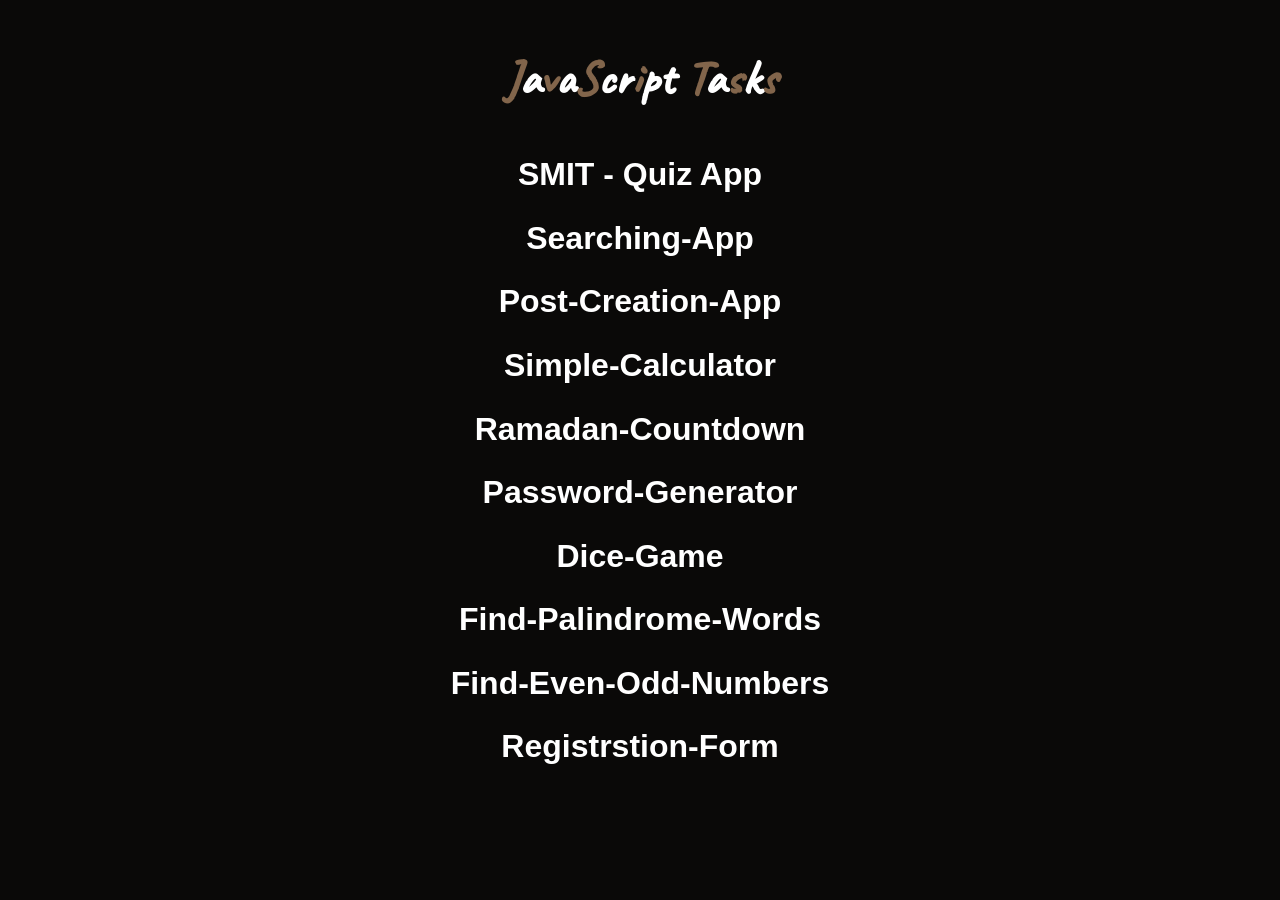
<file: index.html>
<!DOCTYPE html>
<html lang="en">
  <head>
    <meta charset="UTF-8" />
    <meta name="viewport" content="width=device-width, initial-scale=1.0" />
    <title>JavaScript_Tasks</title>
    <link rel="stylesheet" href="style.css" />
    <link rel="shortcut icon" href="images/JS_logo.png" type="x-icon" />
  </head>
  <body>
    <div class="JSAssignment">
      <h1>
        <span class="firstletter">J</span>a<span class="firstletter">v</span
        >a<span class="firstletter">S</span>cr<span class="firstletter">i</span
        >pt <span class="firstletter">T</span>a<span class="firstletter">s</span
        >k<span class="firstletter">s</span>
      </h1>
    </div>
    <h2>
      <a href="./SMIT Quiz-App/index.html" target="_blank"
        >SMIT - Quiz App</a
      >
    </h2>
    <h2>
      <a href="./Searching-App/index.html" target="_blank"
        >Searching-App</a
      >
    </h2>
    <h2>
      <a href="./post-creation/index.html" target="_blank"
        >Post-Creation-App</a
      >
    </h2>
    <h2>
      <a href="./JavaScript-Calculator/index.html" target="_blank"
        >Simple-Calculator</a
      >
    </h2>
    <h2>
      <a href="./Ramazan-Counter/index.html" target="_blank"
        >Ramadan-Countdown</a
      >
    </h2>
    <h2>
      <a href="./Password-Generator/index.html" target="_blank"
        >Password-Generator</a
      >
    </h2>
    <h2>
      <a href="./Dice_Game/index.html" target="_blank">Dice-Game</a>
    </h2>
    <h2>
      <a href="./Palindrome/index.html" target="_blank"
        >Find-Palindrome-Words</a
      >
    </h2>
    <h2>
      <a href="./Find_Even_and_Odd_Number/index.html" target="_blank"
        >Find-Even-Odd-Numbers</a
      >
    </h2>
    <h2>
      <a
        href="./Registration_Functionality_Using_Propmt_ifelse_Logical Operators/index.html"
        target="_blank"
        >Registrstion-Form</a
      >
    </h2>
  </body>
</html>
</file>
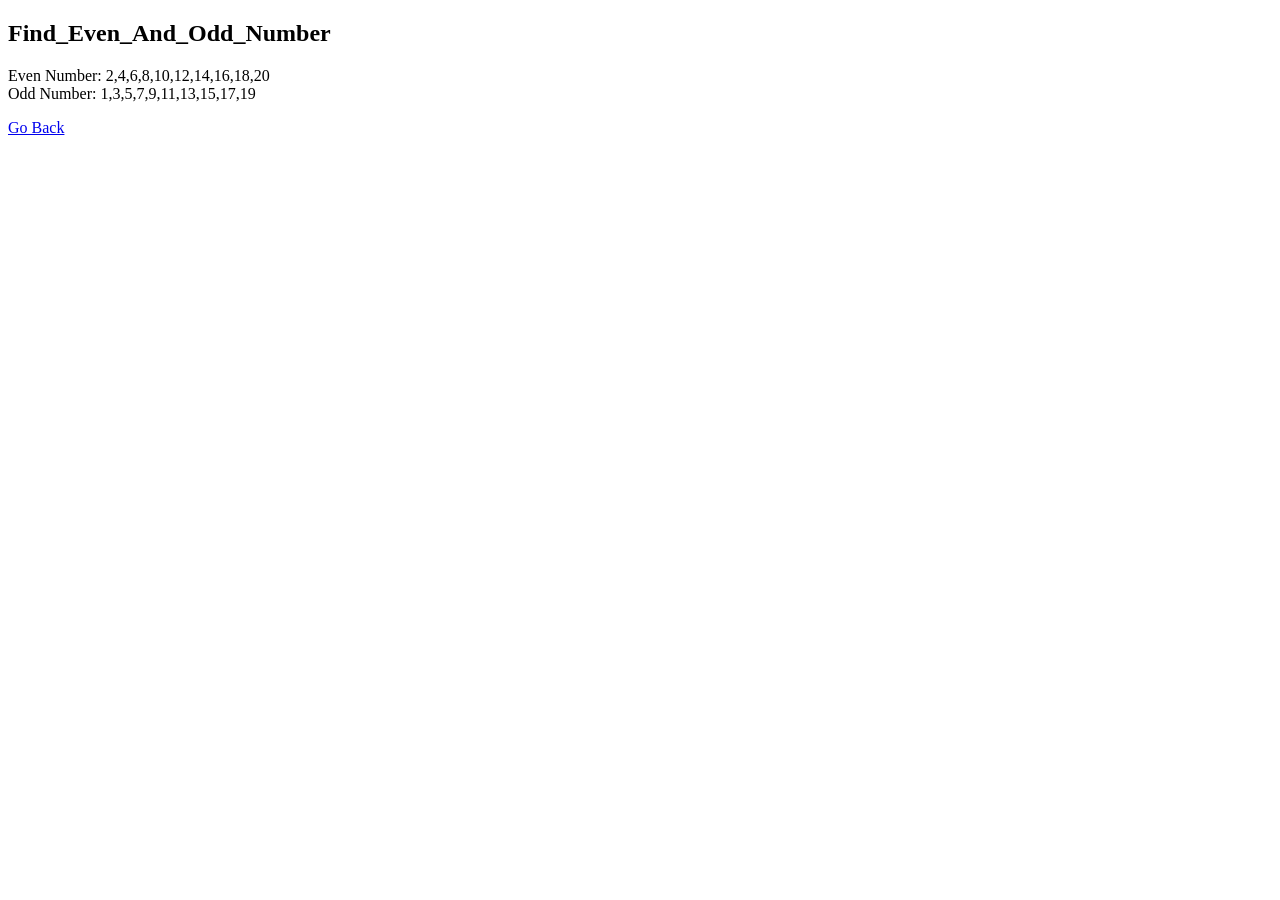
<file: Find_Even_and_Odd_Number/index.html>
<!DOCTYPE html>
<html lang="en">
<head>
    <meta charset="UTF-8">
    <meta name="viewport" content="width=device-width, initial-scale=1.0">
    <title>Find_Even_And_Odd_Number</title>
</head>
<body>
    <h2>Find_Even_And_Odd_Number</h2>
    <script src="app.js"></script>
    <p><a href="../index.html">Go Back</a></p>
</body>
</html>
</file>
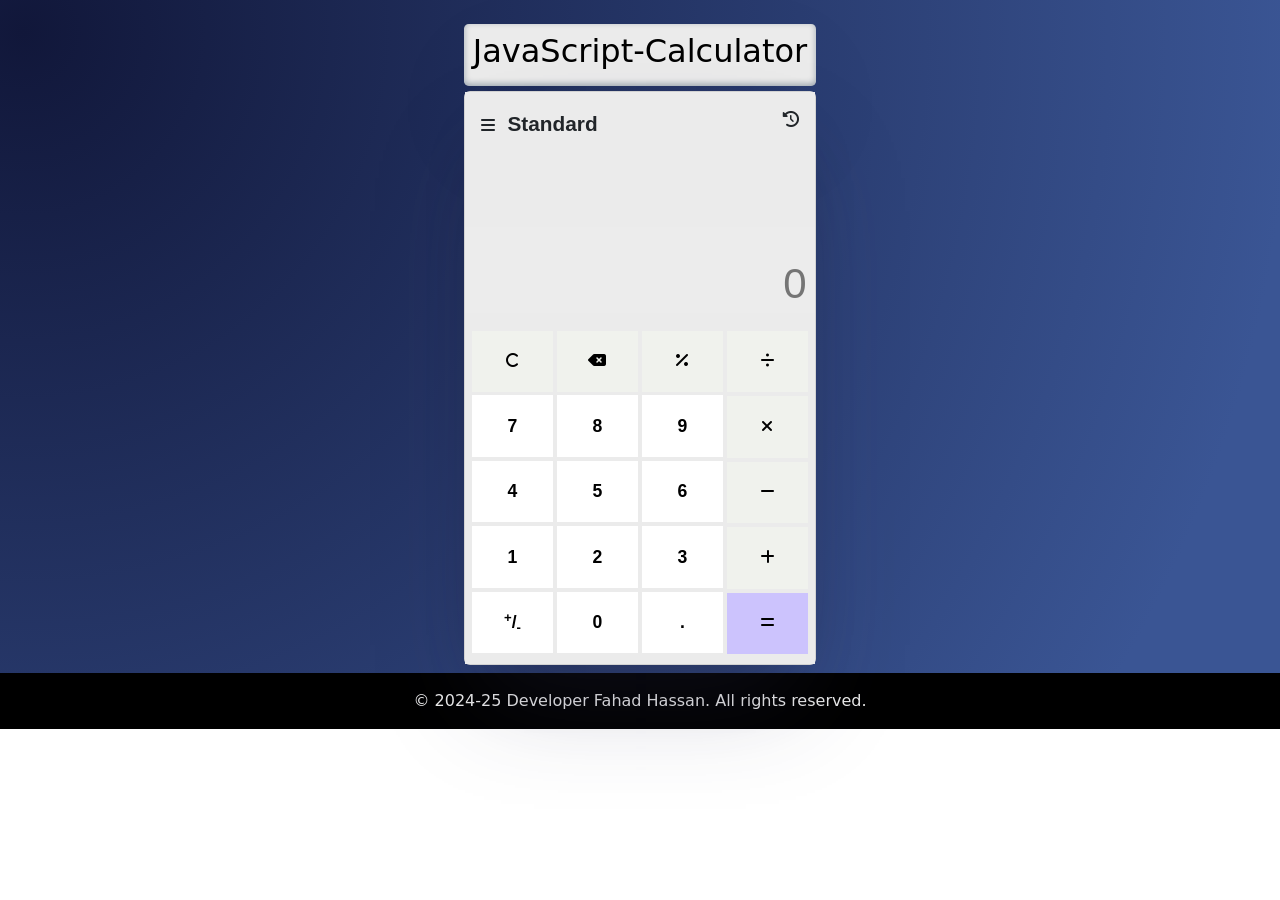
<file: JavaScript-Calculator/index.html>
<!DOCTYPE html>
<html lang="en">
<head>
    <meta charset="UTF-8">
    <meta name="viewport" content="width=device-width, initial-scale=1.0">
    <title>JavaScript-Calculator</title>
    <link rel="stylesheet" href="style.css">
    <link
    rel="icon"
    href="[data-uri]"
    type="image/x-icon"
  />
    <link rel="stylesheet" href="https://cdnjs.cloudflare.com/ajax/libs/font-awesome/6.5.1/css/all.min.css" integrity="sha512-DTOQO9RWCH3ppGqcWaEA1BIZOC6xxalwEsw9c2QQeAIftl+Vegovlnee1c9QX4TctnWMn13TZye+giMm8e2LwA==" crossorigin="anonymous" referrerpolicy="no-referrer" />
    <link href="https://cdn.jsdelivr.net/npm/bootstrap@5.3.2/dist/css/bootstrap.min.css" rel="stylesheet" integrity="sha384-T3c6CoIi6uLrA9TneNEoa7RxnatzjcDSCmG1MXxSR1GAsXEV/Dwwykc2MPK8M2HN" crossorigin="anonymous">
<script src="https://cdn.jsdelivr.net/npm/bootstrap@5.3.2/dist/js/bootstrap.bundle.min.js" integrity="sha384-C6RzsynM9kWDrMNeT87bh95OGNyZPhcTNXj1NW7RuBCsyN/o0jlpcV8Qyq46cDfL" crossorigin="anonymous"></script>
</head>
<body>
  <div class="main-box-bg">
    <div class="container">
      <div class="developer">
        <h2>JavaScript-Calculator</h2>
      </div>
        <div class="row calculator-box">
            <div class="col col-sm-12 col-md-12 col-lg-12">
                <div class="card myCard" >
                    <div class="card-body card-top">
                      <p class="card-title"><i class="fa-solid fa-bars"></i> <Standard class="standard m-2" style="font-size: 1.3em;font-weight: bold;" >Standard</span></p>
                      <span><i class="fa-solid fa-clock-rotate-left"></i></span>
                    </div>
                    <div class="input-section">
                      <input disabled type="text" name="" id="Cal" style="padding-right: 0.5em;">
                      <h3>
                      <input disabled type="text" name="" id="result" placeholder="0" style="font-size: 1.5em;">
                      </h3>
                    </div>
                    <div style="padding: 0.5em 0.3em; background-color:#ebebeb;">
                    <div class="btn-section">
                      <button class="calculator-btn clear"><i class="fa-solid fa-c"></i></button>
                      <button class="calculator-btn remove"><i class="fa-solid fa-delete-left"></i></button>
                      <button class="calculator-btn" onclick="getnum('%')"><i class="fa-solid fa-percent"></i></button>
                      <button class="calculator-btn" onclick="getnum('/')"><i class="fa-solid fa-divide"></i></button>
                    </div>
                    <div class="btn-section">
                      <button class="calculator-btn-fff" onclick="getnum('7')">7</button>
                      <button class="calculator-btn-fff" onclick="getnum('8')">8</button>
                      <button class="calculator-btn-fff" onclick="getnum('9')">9</button>
                      <button class="calculator-btn" onclick="getnum('*')"><i class="fa-solid fa-multiply"></i></button>
                    </div>
                    <div class="btn-section">
                      <button class="calculator-btn-fff" onclick="getnum('4')">4</button>
                      <button class="calculator-btn-fff" onclick="getnum('5')">5</button>
                      <button class="calculator-btn-fff" onclick="getnum('6')">6</button>
                      <button class="calculator-btn" onclick="getnum('-')"><i class="fa-solid fa-minus"></i></button>
                    </div>
                    <div class="btn-section">
                      <button class="calculator-btn-fff" onclick="getnum('1')">1</button>
                      <button class="calculator-btn-fff" onclick="getnum('2')">2</button>
                      <button class="calculator-btn-fff" onclick="getnum('3')">3</button>
                      <button class="calculator-btn" onclick="getnum('+')"><i class="fa-solid fa-plus"></i></button>
                    </div>
                    <div class="btn-section">
                      <button class="calculator-btn-fff"><sup>+</sup>/<sub>-</sub></button>
                      <button class="calculator-btn-fff" onclick="getnum('0')">0</button>
                      <button class="calculator-btn-fff" onclick="getnum('.')">.</button>
                      <button class="calculator-btn" id="equal-btn"  style="background-color: rgb(204, 195, 253);"><i class="fa-solid fa-equals"></i></button>
                    </div>
                  </div>
                  </div>
            </div>
        </div>
    </div>
  </div>
  <footer>
    <p>© 2024-25 Developer Fahad Hassan. All rights reserved.</p>
  </footer>
    <script src="app.js"></script>
</body>
</html>
</file>
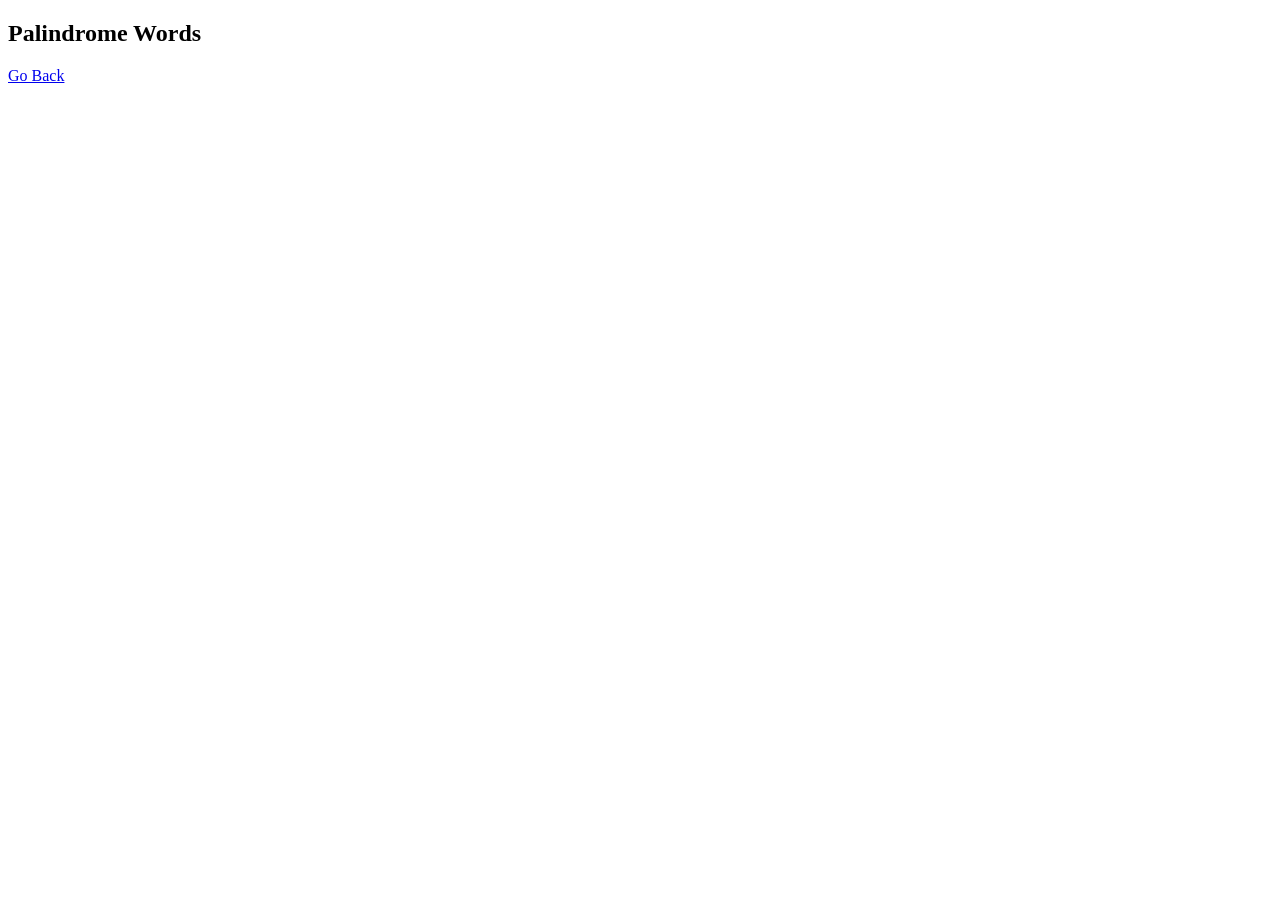
<file: Palindrome/index.html>
<!DOCTYPE html>
<html lang="en">
<head>
    <meta charset="UTF-8">
    <meta name="viewport" content="width=device-width, initial-scale=1.0">
    <title>Palindrome</title>
</head>
<body>
    <h2>Palindrome Words</h2>
    <p><a href="../index.html">Go Back</a></p>
</body>
<script src="app.js"></script>
</html>
</file>
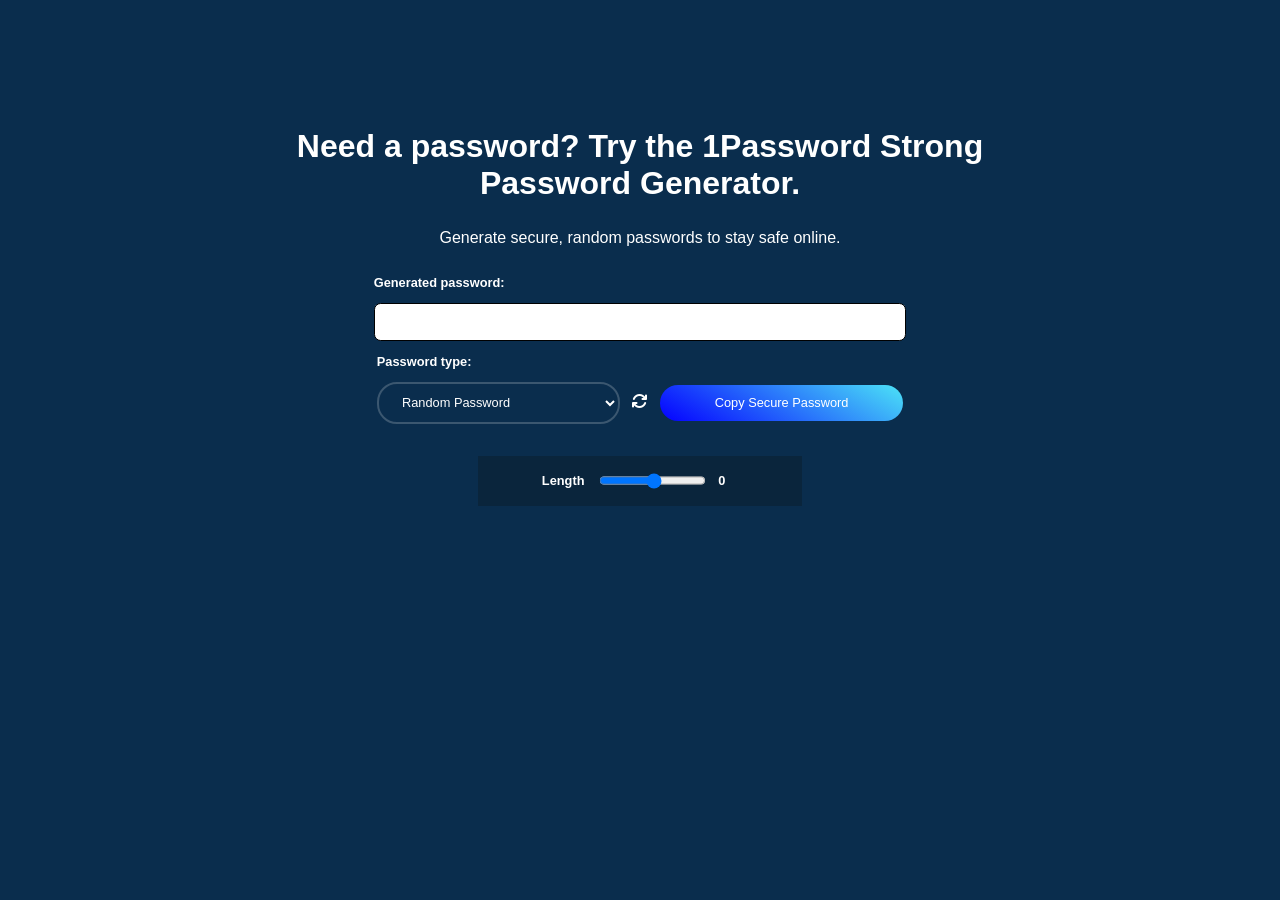
<file: Password-Generator/index.html>
<!DOCTYPE html>
<html lang="en">
<head>
    <meta charset="UTF-8">
    <meta name="viewport" content="width=device-width, initial-scale=1.0">
    <title>Password-Generator</title>
    <link rel="stylesheet" href="style.css">
    <link rel="stylesheet" href="https://cdnjs.cloudflare.com/ajax/libs/font-awesome/6.5.1/css/all.min.css">
</head>
<body>
    <section>
        <div class="container">
            <h1>Need a password? Try the 1Password Strong <br>Password Generator.</h1>
            <p>Generate secure, random passwords to stay safe online.</p>
        </div>
        <div class="userResponse">
            <div class="generatedPswrd">
                <p>Generated password:</p>
                 <input type="text" id="password" disabled>
                 <p id="copied"></p>
            </div>
            <div class="passwordType">
                <p>Password type:</p>
                <select>
                    <option value="Random-Password">Random Password</option>
                </select>
                <abbr title="Refresh Passwrod Generator"><i onclick="randomPassword()" class="fa-solid fa-arrows-rotate"></i></abbr>
                <button id="generatePswBtn"> copy secure password
                </button>               
            </div>
            <div class="length">
                <p>Length</p>
                <input type="range" min="1" max="30" id="inputRange">
                <p class="counter">0</p>
                <!-- <div class="numberSymbol">
                    <input type="checkbox">
                    <p>Numbers</p>
                    <input type="checkbox">
                    <p>Symbols</p>
                </div> -->
            </div>
        </div>

<script src="app.js"></script>
</body>
</html>
</file>
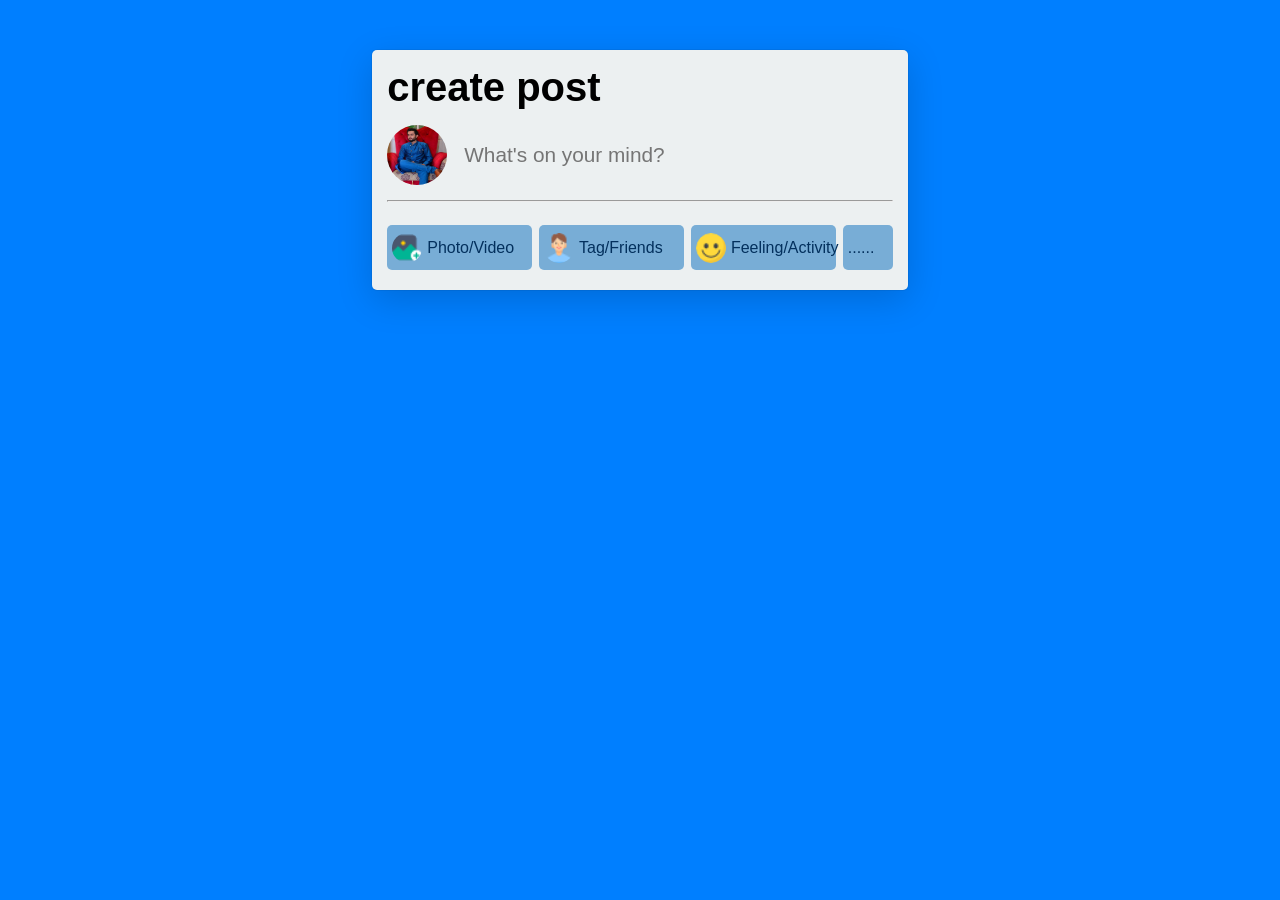
<file: post-creation/index.html>
<!DOCTYPE html>
    <html lang="en">
    <head>
        <meta charset="UTF-8">
        <meta name="viewport" content="width=device-width, initial-scale=1.0">
        <title>post-creation</title>
        <link rel="stylesheet" href="style.css">
    </head>
    <body>

        <div class="input-wrapper">
            <h2>create post</h2>
            <div class="input">
                <img src="image/img.jpg" alt="">
                <input  id="input-modal" type="text" placeholder="What's on your mind?">
            </div>
            <hr style="margin-top: 15px;">
            <div class="stickers">
                <div class="box"><img src="image/smile.png" alt=""><p>Photo/Video</p></div>
                <div class="box"><img src="image/tag.png" alt=""><p>Tag/Friends</p></div>
                <div class="box"><img src="image/photo.png" alt=""><p>Feeling/Activity</p></div>
                <div class="box smallBox">......</div>
            </div>
        </div>

        <div class="modal-wrapper">
            <div class="inner-wrapper">
                <button class="c-button c-button--gooey" id="closeBtn"> Close
                    <div class="c-button__blobs">
                    <div></div>
                    <div></div>
                    <div></div>
                    </div>
                </button>
                <svg xmlns="http://www.w3.org/2000/svg" version="1.1" style="display: block; height: 0; width: 0;">
                    <defs>
                    <filter id="goo">
                        <feGaussianBlur in="SourceGraphic" stdDeviation="10" result="blur"></feGaussianBlur>
                        <feColorMatrix in="blur" mode="matrix" values="1 0 0 0 0  0 1 0 0 0  0 0 1 0 0  0 0 0 18 -7" result="goo"></feColorMatrix>
                        <feBlend in="SourceGraphic" in2="goo"></feBlend>
                    </filter>
                    </defs>
                </svg>
        
                <div class="heading3"> <img src="image/img.jpg" alt=""><h3>Fahad Hassan</h3></div>
                <textarea id="textArea" cols="20" rows="10" placeholder="What's on your mind?"></textarea>
            
                <div class="addPost">
                    <h4>Add to your post</h4>
                    <span>
                        <img src="image/smile.png" alt="" class="img1">
                        <img src="image/location.png" alt="" class="img2">
                    </span>
                </div>

                <button onclick="submitPost();" class="c-button c-button--gooey" id="createPostButton"> Post
                    <div class="c-button__blobs">
                    <div></div>
                    <div></div>
                    <div></div>
                    </div>
                </button>
                <svg xmlns="http://www.w3.org/2000/svg" version="1.1" style="display: block; height: 0; width: 0;">
                    <defs>
                    <filter id="goo">
                        <feGaussianBlur in="SourceGraphic" stdDeviation="10" result="blur"></feGaussianBlur>
                        <feColorMatrix in="blur" mode="matrix" values="1 0 0 0 0  0 1 0 0 0  0 0 1 0 0  0 0 0 18 -7" result="goo"></feColorMatrix>
                        <feBlend in="SourceGraphic" in2="goo"></feBlend>
                    </filter>
                    </defs>
                </svg>
            </div>
        </div>
        <div class="post-area">   
        </div>

        <script src="app.js"></script>
    </body>
    </html>
</file>
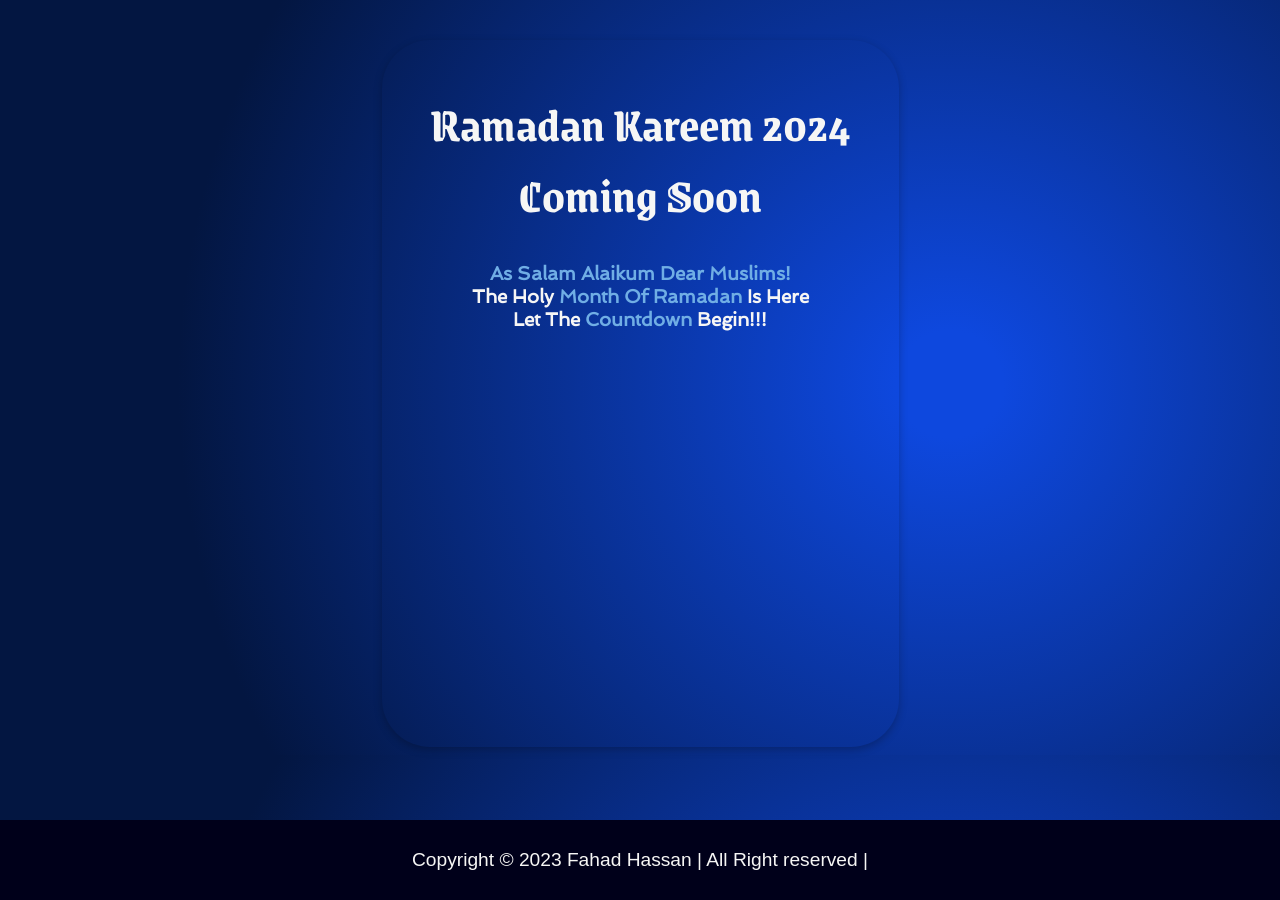
<file: Ramazan-Counter/index.html>
<!DOCTYPE html>
<html lang="en">
  <head>
    <meta charset="UTF-8" />
    <meta name="viewport" content="width=device-width, initial-scale=1.0" />
    <title>Ramadan-counter-2024</title>
    <link
      rel="icon"
      href="[data-uri]"
      type="image/x-icon"
    />
    <link rel="stylesheet" href="style.css" />
  </head>
  <body>
    <div class="main">
      <h1>
        Ramadan Kareem 2024 <br />
        Coming Soon
      </h1>
      <p id="ramadanPara">
        <span id="ramdanSpan"> as salam alaikum dear muslims!</span> <br />
        the holy <span id="ramdanSpan">month of ramadan</span> is here <br />
        let the <span id="ramdanSpan">countdown</span> begin!!!
      </p>
      <p id="counter"></p>
    </div>

    <div class="footer">
      <p>Copyright ©️ 2023 Fahad Hassan | All Right reserved |</p>
    </div>
    <script src="app.js"></script>
  </body>
</html>
</file>
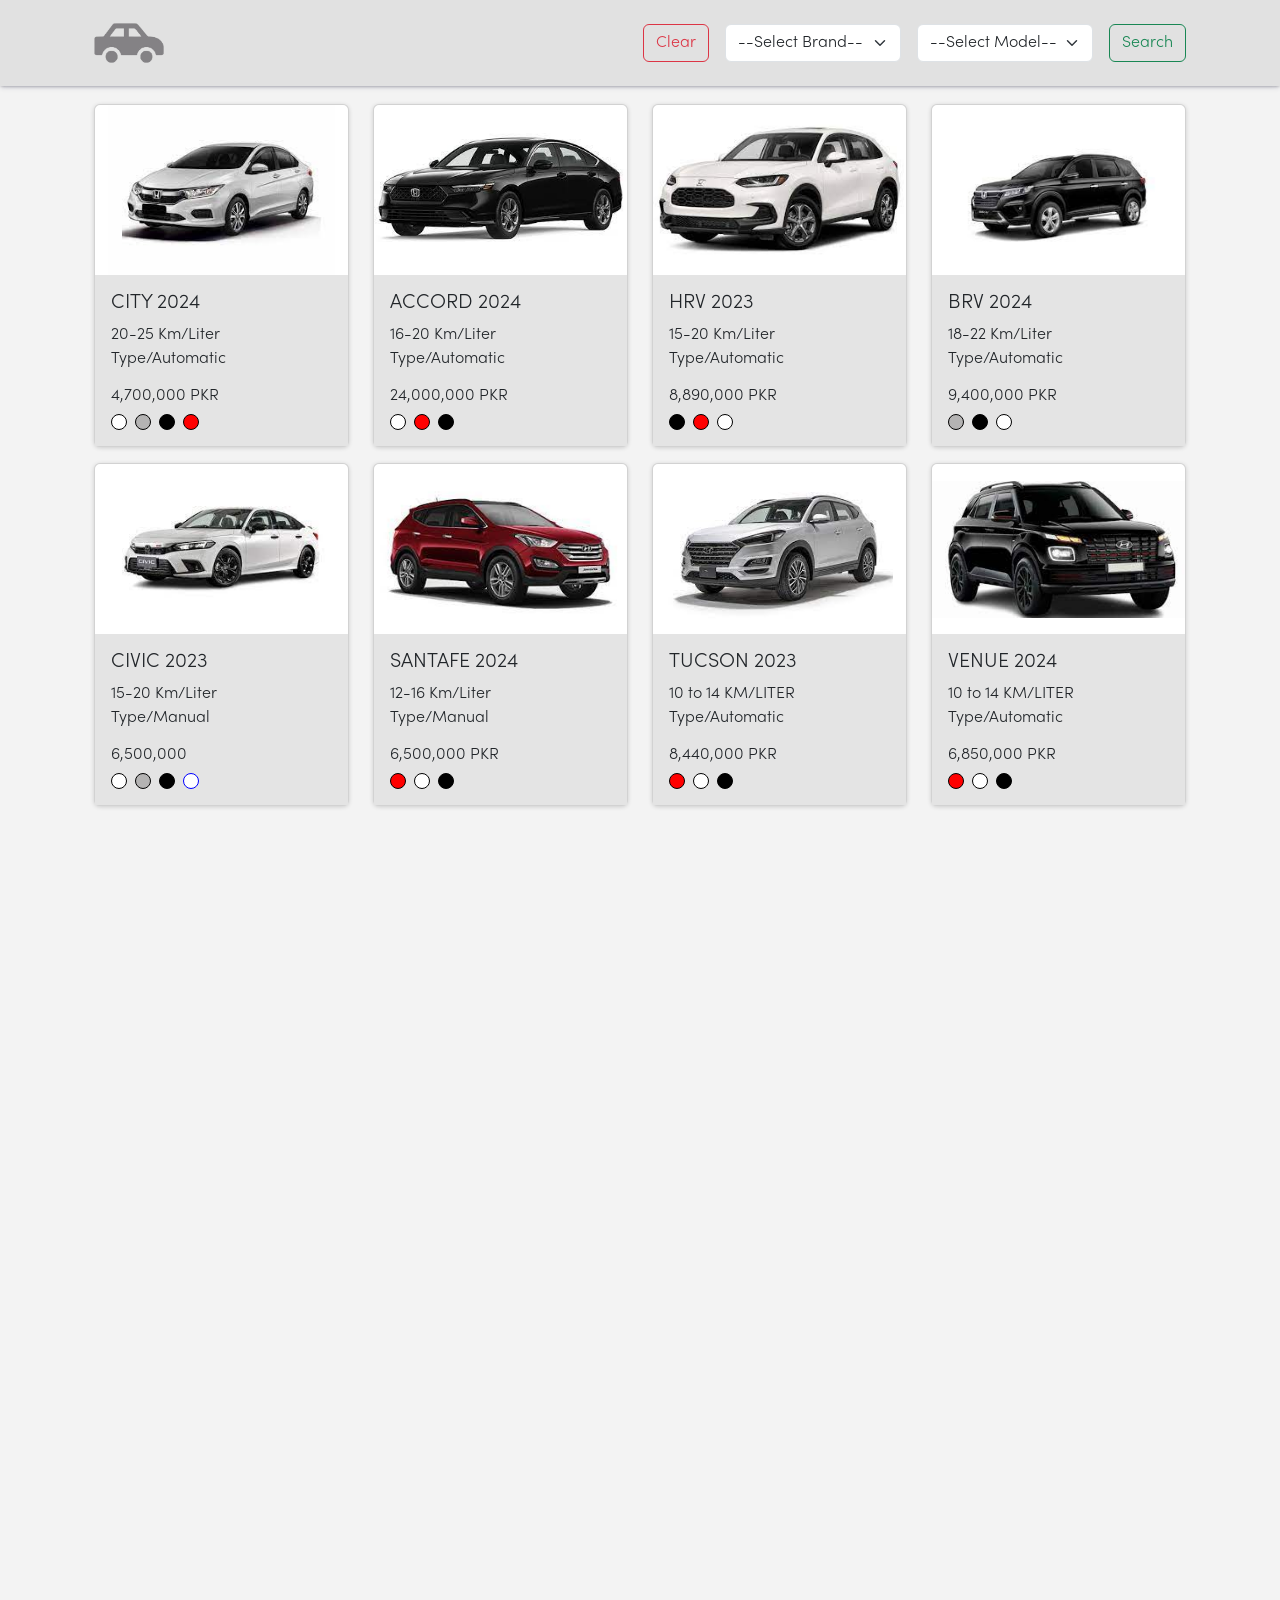
<file: Searching-App/index.html>
<!DOCTYPE html>
<html lang="en">
<head>
    <meta charset="UTF-8">
    <meta name="viewport" content="width=device-width, initial-scale=1.0">
    <title>searching-app</title>
    <link rel="stylesheet" href="style.css">
    <link
    rel="stylesheet"
    href="https://cdnjs.cloudflare.com/ajax/libs/animate.css/4.1.1/animate.min.css"
  />
    <link href="https://cdn.jsdelivr.net/npm/bootstrap@5.0.2/dist/css/bootstrap.min.css" rel="stylesheet" integrity="sha384-EVSTQN3/azprG1Anm3QDgpJLIm9Nao0Yz1ztcQTwFspd3yD65VohhpuuCOmLASjC" crossorigin="anonymous">
    <link href="https://unpkg.com/aos@2.3.1/dist/aos.css" rel="stylesheet">
</head>
<body>
    <header>
    <div class="container">
        <nav class="navbar navbar-expand-lg">
            <div class="container-fluid">
              <img src="assets/images/icon.png" alt="" style="width: 70px;height: px;" data-aos="fade-right">
              <button class="navbar-toggler" type="button" data-bs-toggle="collapse" data-bs-target="#navbarScroll" aria-controls="navbarScroll" aria-expanded="false" aria-label="Toggle navigation">
                <span class="navbar-toggler-icon"></span>
              </button>
              <div class="collapse navbar-collapse" id="navbarScroll">
               
                <div class="d-flex ms-auto gap-3">
                  <button onclick="clearSearch()" class="btn btn-outline-danger" type="submit">Clear</button>
                  
                  <select onchange="setModel()" id="brand" class="form-select" aria-label="Default select example">
                   
                  </select>
                  <select id="model" class="form-select" aria-label="Default select example">
                  </select>
                  <button onclick="searchCar()" class="btn btn-outline-success" type="submit">Search</button>
                </div>
              </div>
            </div>
          </nav>
          </div>
    </header>
    <div class="container">
        <div class="row" id="main">
       
        </div>
        <div class="row searchAlert" id="car-detail" style="display: none;">

        </div>
    </div>



    <script src="https://unpkg.com/aos@2.3.1/dist/aos.js"></script>
    <script>
      AOS.init();
    </script>
    <script src="https://cdn.jsdelivr.net/npm/bootstrap@5.0.2/dist/js/bootstrap.bundle.min.js" integrity="sha384-MrcW6ZMFYlzcLA8Nl+NtUVF0sA7MsXsP1UyJoMp4YLEuNSfAP+JcXn/tWtIaxVXM" crossorigin="anonymous"></script>
    <script src="app.js"></script>
</body>
</html>
</file>
<file: style.css>
@font-face {
    font-family: My-Caveat;
    src: url(fonts/Caveat-Medium.ttf);
}
body{
    background-color: #0a0908;
    padding: 0;
    margin: 0;
}
.JSAssignment h1{
    font-family: My-Caveat;
    font-size: 3rem;
    text-align: center;
    padding: 1rem 0rem;
    color: #fff;
}
.firstletter{
    color:#82654b;
}
h2{
    text-align: center;
    font-size: 2rem;
}
h2 a{
    font-family: sans-serif;
    text-decoration: none;
    color: #fff;
}
h2 a:hover{
    color: #82654b;
}
@media only screen and (max-width:487px){
    .JSAssignment h1{
        font-size: 2.5rem;
    }
    h2{
        font-size: 1.5rem;
    }
}
@media only screen and (max-width:412px) {
    .JSAssignment h1{
        font-size: 2rem;
        padding: 0.3rem 0rem;
    }
    h2{
        font-size: 1.3rem;
    }
}
</file>
<file: JavaScript-Calculator/style.css>
*{
    margin: 0;
    padding: 0;
    box-sizing: border-box;
}
.main-box-bg{
    background: radial-gradient(circle at 1.8% 4.8%, rgb(17, 23, 58) 0%, rgb(58, 85, 148) 90%);
    width: 100%;
    padding:0.5em  ;
    display: flex;
    align-items: center;
}
.developer{
    box-shadow: rgba(50, 50, 93, 0.25) 0px 50px 100px -20px, rgba(0, 0, 0, 0.3) 0px 30px 60px -30px, rgba(10, 37, 64, 0.35) 0px -2px 6px 0px inset;
    background-color: #ebebeb;
    color: #000;
    border-radius: 0.3em;
    width: 22em;
    text-align: center;
    margin: auto;
    margin-top: 1em;
    padding: 0.5em;
}
.myCard{
    width: 22em;
    margin: 0px auto;
    margin-top: 0.3em;
    font-family: sans-serif;
    box-shadow: rgba(50, 50, 93, 0.25) 0px 50px 100px -20px, rgba(0, 0, 0, 0.3) 0px 30px 60px -30px, rgba(10, 37, 64, 0.35) 0px -2px 6px 0px inset;
}
.card-top{
    display: flex;
    justify-content: space-between;
    background-color: #ebebeb;
    height: 15vh;
}
.input-section{
    text-align: right;
    background-color: #ebebeb;
}
.input-section input{
    text-align: right;
    border: none;
    outline: none;
    width: 100%;
    color: #000;
    padding: 0.1em 0.2em;
}
.btn-section{
    background-color: #ebebeb;
    width:100%;
    padding: 0.1em 0.15em;
    text-align: center;
    outline: none;
}
.calculator-btn{
    background-color: #f3f6eeb3;
    font-weight: bolder;
    width:24%;
    padding: 1.17em 0.5em;
    border: none;
}
.calculator-btn:hover{
    background-color: #ebebeb;
}
.calculator-btn-fff{
    background-color: #fff;
    font-weight: bolder;
    font-size: 1.1em;
    width:24%;
    padding: 1em 0.5em;
    border: none;
}
.calculator-btn-fff:hover{
    background-color: #ebebeb;
}
footer{
    width: 100%;
    text-align: center;
    padding: 1em;
    color: #ebebeb;
    background-color: #000;
}
footer p{
    margin: 0px;
}

@media only screen and (max-width:470px){
    footer{
        width:100%;
    }
    footer p{
        font-size: 0.7rem;
    }
    .main-box-bg{
        width: 100%;
        height: 100vh;
        margin: auto;
    }
    .developer{
        width: 18em;
        margin: auto;
        margin-top: 0em;
        padding: 0.5em;
    }
    .myCard{
        width: 18em;
        margin: 0px auto;
        margin-top: 0.3em;
    }
    .card-top{
        height: 10vh;
    }
    .btn-section{
        width:100%;
}
    .calculator-btn{
        width:23%;
    }
    .calculator-btn-fff{
        width:23%;
    }
}
</file>
<file: Password-Generator/style.css>
body {
  background-color: #0a2d4d;
}
h1 {
  color: #fff;
  text-align: center;
  margin-top: 4em;
  font-family: Arial;
  font-size: xx-large;
}
p {
  color: #fff;
  font-family: Arial;
  text-align: center;
  font-size: 1em;
  font-weight: 200;
}
.userResponse {
  display: flex;
  flex-direction: column;
  align-items: center;
  justify-content: center;
}
.userResponse p {
  text-align: left;
  font-size: 0.8em;
  font-weight: bold;
}
/* .generatedPswrd p{
    text-align: left;
} */
.generatedPswrd input {
  width: 38em;
  padding: 0.8em 0.9em;
  border: 1px solid #000;
  border-radius: 0.5em;
  background-color: #fff;
}
.passwordType p {
  margin-top: 0;
}
.passwordType i {
  color: #fff;
  padding: 0em 0.5em;
}
.passwordType select {
  width: 19em;
  font-family: Arial;
  font-size: 0.8em;
  padding: 0.8em 1.5em;
  border-radius: 20px;
  background-color: #0a2d4d;
  border: 2px solid #3b5770;
  color: #fff;
}
.length {
  display: flex;
  /* flex-wrap: wrap; */
  background-color: #0a253c;
  height: auto;
  width: auto;
  margin-top: 2em;
  padding: 0.3em 4em;
}
.length p {
  margin-right: 1em;
}
.value {
  margin-left: 1em;
}
.length input {
  width: 8em;
}
.counter{
  margin-left: 0.8em;
}
.numberSymbol {
  display: flex;
}
.numberSymbol input {
  width: 1.4em;
  margin-right: 0.6em;
}

button {
  border: none;
  color: #fff;
  background-image: linear-gradient(30deg, #0400ff, #4ce3f7);
  border-radius: 20px;
  background-size: 100% auto;
  font-family: Arial;
  font-size: 0.8em;
  padding: 0.8em 1.5em;
  text-transform: capitalize;
  width: 19em;
}

button:hover {
  background-position: right center;
  background-size: 200% auto;
  -webkit-animation: pulse 2s infinite;
  animation: pulse512 1.5s infinite;
}

@keyframes pulse512 {
  0% {
    box-shadow: 0 0 0 0 #05bada66;
  }

  70% {
    box-shadow: 0 0 0 10px rgb(218 103 68 / 0%);
  }

  100% {
    box-shadow: 0 0 0 0 rgb(218 103 68 / 0%);
  }
}

@media only screen and (max-width: 556px) {
  .generatedPswrd input {
    width: 30em;
  }
  .generatedPswrd p {
    text-align: center;
  }
  .passwordType {
    /* margin-top: 1em; */
    display: flex;
    flex-direction: column;
    justify-content: center;
    align-items: center;
  }
  .passwordType abbr i {
    margin: 1em 0px;
  }
  .passwordType select {
    width: 33em;
  }
  button {
    width: 33em;
  }
}
@media only screen and (max-width: 445px) {
  h1 {
    font-size: 1.5em;
  }
  p {
    font-size: 0.9em;
  }
  .generatedPswrd input {
    width: 20em;
  }
  .passwordType select {
    width: 23em;
  }
  button {
    width: 23em;
  }
  .length {
    flex-wrap: wrap;
    justify-content: center;
  }
}
</file>
<file: post-creation/style.css>
body{
    background-color: #007FFF;
}
.input-wrapper{
    width: 40%;
    margin: 0 auto;
    margin-top: 50px;
    padding: 5px 15px;
    background-color: #ecf0f1;
    box-shadow: rgba(0, 0, 0, 0.16) 0px 10px 36px 0px, rgba(0, 0, 0, 0.06) 0px 0px 0px 1px;
    border-radius: 5px;
}
h2{
    font-family:'Gill Sans', 'Gill Sans MT', Calibri, 'Trebuchet MS', sans-serif;
    font-size: 2.5em;
    margin: 0px;
    margin-top: 10px;
}
img{
    height: 60px;
    width: 60px;
    border-radius: 30px;
}
.input{
    display: flex;
    margin-top: 15px;
}
input{
    margin-left: 15px;
    background-color:#ecf0f1;
    border: none;
    outline: none;
    font-size: 1.3em;
}
.stickers{
    display: flex;
    justify-content: space-between;
    flex-wrap: wrap;
    padding: 15px 0px;
}
.box{
    cursor: pointer;
    display: flex;
    padding: 0 5px;
    align-items: center;
    gap: 5px;
    width: 135px;
    height:45px;
    border-radius: 5px;
    color: #03305d;
    background-color: #78add6;
    font-family: 'Gill Sans', 'Gill Sans MT', Calibri, 'Trebuchet MS', sans-serif;
}
.smallBox{
    width: 40px;
    text-align: center;
}
.box img{
    width: 30px;
    height: 30px;
}
.modal-wrapper{
    position: fixed;
    top: 0;
    left: 0;
    right: 0;
    transition: 1.2s ease-in-out;
    opacity: 0;
    z-index: -999;
}
.input input{
    width:80%;
}

.inner-wrapper{
    box-shadow: rgba(0, 0, 0, 0.16) 0px 10px 36px 0px, rgba(0, 0, 0, 0.06) 0px 0px 0px 1px;
    border-radius: 5px;
    width: 40%;
    margin: 0 auto;
    margin-top: 10px;
    background-color:#ecf0f1;
    padding: 20px;
}
.heading3{
    display: flex;
    padding: 10px;
}
.heading3 h3{
    font-family:'Gill Sans', 'Gill Sans MT', Calibri, 'Trebuchet MS', sans-serif;
    margin-left: 15px;
}
textarea {
    height: 150px;
    padding: 10px 15px;
    border: none;
    outline: none;
    font-size: 16px;
    box-sizing: border-box;
    background-color:#ecf0f1;
    font-size: 1.3em;
    font-family:'Gill Sans', 'Gill Sans MT', Calibri, 'Trebuchet MS', sans-serif;
    width: 100%;
}
.addPost{
    display: flex;
    border: 1px solid gray;
    border-radius: 5px;
    position: relative;
    padding: 2px 15px;
}
.addPost h4{
    font-size: 1.2em;
    font-family: 'Gill Sans', 'Gill Sans MT', Calibri, 'Trebuchet MS', sans-serif;
}
.addPost .img1{
    width:30px;
    height: 35px;
    position: absolute;
    right: 50px;
    top: 18px;
}
.addPost .img2{
    width:30px;
    height: 35px;
    position: absolute;
    right: 10px;
    top: 18px;
}
.c-button {
    color: #000;
    font-weight: 700;
    font-size: 16px;
    text-decoration: none;
    padding: 0.9em 1.6em;
    cursor: pointer;
    display: inline-block;
    vertical-align: middle;
    position: relative;
    margin: 20px 0px;
    width: 100%;
    z-index: 1;
  }
  
  .c-button--gooey {
    color: #06c8d9;
    text-transform: uppercase;
    letter-spacing: 2px;
    border: 4px solid #06c8d9;
    border-radius: 0;
    position: relative;
    transition: all 700ms ease;
  }
  
  .c-button--gooey .c-button__blobs {
    height: 100%;
    filter: url(#goo);
    overflow: hidden;
    position: absolute;
    top: 0;
    left: 0;
    bottom: -3px;
    right: -1px;
    z-index: -1;
  }
  
  .c-button--gooey .c-button__blobs div {
    background-color: #06c8d9;
    width: 34%;
    height: 100%;
    border-radius: 100%;
    position: absolute;
    transform: scale(1.4) translateY(125%) translateZ(0);
    transition: all 700ms ease;
  }
  
  .c-button--gooey .c-button__blobs div:nth-child(1) {
    left: -5%;
  }
  
  .c-button--gooey .c-button__blobs div:nth-child(2) {
    left: 30%;
    transition-delay: 60ms;
  }
  
  .c-button--gooey .c-button__blobs div:nth-child(3) {
    left: 66%;
    transition-delay: 25ms;
  }
  
  .c-button--gooey:hover {
    color: #fff;
  }
  
  .c-button--gooey:hover .c-button__blobs div {
    transform: scale(1.4) translateY(0) translateZ(0);
  } 
  .post-inner{
    text-align: center;
  }
@media only screen and (max-width:992px){
    .input-wrapper{
        width:80%;
    }

    .inner-wrapper{
        width: 80%;
        margin-top: 10px;
    }   
    .post-area{
        width:80%;
    }
}
@media only screen and (max-width:768px){
    .input-wrapper{
        width:80%;
    }

    .inner-wrapper{
        width: 90%;
        margin-top: 10px;
    }   
    .stickers{
        row-gap: 10px;
    }
}

@media only screen and (max-width:420px){
    .input-wrapper{
        width:82%;
        height: auto;
    }
    .inner-wrapper{
        width: 85%;
        margin-top: 10px;
    } 
    input{
        margin-left: 10px;
        font-size: 1em;
    }  
    .stickers{
        flex-direction: column;
        justify-content: center;
        align-items: center;
    }
}
@media only screen and (max-width:360px){
    .input-wrapper{
        width:90%;
        height: auto;
    }
    .inner-wrapper{
        width: 85%;
        padding: 0px 20px;
    } 
}
</file>
<file: Ramazan-Counter/style.css>
@import url("https://fonts.googleapis.com/css2?family=Grenze+Gotisch:wght@300&family=Spinnaker&display=swap");
body {
  display: flex;
  justify-content: center;
  background: radial-gradient(
    circle at 74.2% 50.9%,
    rgb(14, 72, 222) 5.2%,
    rgb(3, 22, 65) 75.3%
  );
}
.main {
  height: 75vh;
  padding: 1em 3em;
  margin-top: 2em;
  text-align: center;
  background-image: url("https://img.freepik.com/free-vector/realistic-ramadan-concept_52683-35676.jpg?size=626&ext=jpg&ga=GA1.1.912702498.1686736900&semt=ais");
  background-repeat: no-repeat;
  background-size: auto;
  box-shadow: rgba(0, 0, 0, 0.24) 0px 3px 8px;
  border-radius: 3em;
  color: #f6f6f5;
}
.main p {
  font-family: "Gill Sans", "Gill Sans MT", Calibri, "Trebuchet MS", sans-serif;
  font-size: 3rem;
  font-weight: bold;
  margin-top: 0.3em;
  cursor: pointer;
}
#ramadanPara {
  font-family: "Spinnaker", sans-serif;
  font-size: 1.2em;
  text-transform: capitalize;
}
#ramdanSpan {
  /* color:#c98118 */
  /* color: rgb(247, 135, 247); */
  /* color: linear-gradient(106.7deg, rgb(151, 150, 240) 12.1%, rgb(255, 206, 236) 63.2%); */
  color: #70aee5;
}
#span {
  font-size: 0.4em;
  color: #8f95b7;
  cursor: auto;
}
#counter {
  display: flex;
  justify-content: center;
  gap: 1.3em;
}
.main h1 {
  font-size: 3rem;
  font-family: "Grenze Gotisch", serif;
}
.main h2 {
  margin: 0px;
  font-weight: bolder;
  font-family: "Gill Sans", "Gill Sans MT", Calibri, "Trebuchet MS", sans-serif;
}
.footer {
  position: absolute;
  bottom: 0;
  width: 100%;
  text-align: center;
  backdrop-filter: blur(-20);
  background-color: #00001a;
  padding: 0.6em 0px;
}
.footer p {
  font-family: "Gill Sans", "Gill Sans MT", Calibri, "Trebuchet MS", sans-serif;
  font-size: 1.2em;
  color: #f6f6f5;
}

@media screen and (max-width: 600px) {
  .main p {
    font-size: 1.5em;
  }
  #span {
    font-size: 0.4em;
  }
}
@media only screen and (max-width: 556px) {
  .main {
    width: 95%;
  }
  .main h1 {
    font-size: 2.5em;
  }
  #span {
    font-size: 0.4em;
  }
  .footer p {
    font-size: 0.95em;
  }
}
@media only screen and (max-width: 376px) {
  .main {
    width: 73%;
    background-size: cover;
    height: 60vh;
    margin-top: 3em;
  }
  #span {
    font-size: 0.5em;
  }
  .footer p {
    font-size: 0.7em;
  }
  .main h1 {
    font-size: 1.7em;
  }
  .main p {
    font-size: 1.45em;
  }
}
@media only screen and (max-width: 360px) {
  #ramadanPara {
    margin-top: 3em;
    font-size: 0.85em;
  }
  .main p {
    font-size: 1.4em;
    margin-top: 0.8em;
  }
}
</file>
<file: Searching-App/style.css>
@font-face {
    font-family: font;
    src: url(./assets/fonts/sofiapro-light.otf);
}
*{
    margin: 0px;
    padding: 0px;
}
body{
    background-color: #f3f3f3 !important;
}
header{
    width: 100%;
    background-color: #e1e1e1 !important;
    box-shadow: rgba(50, 50, 93, 0.25) 0px 2px 5px -1px, rgba(0, 0, 0, 0.3) 0px 1px 3px -1px;
    position: fixed;
    z-index: 1;
}
.navbar{
    font-family: font;
    background-color: #e1e1e1 !important;

}
.navbar-toggler-icon{
    background-color: black;
    color: black !important;
}
#main{
    margin: auto;
    padding-top: 6.5em;
}
#main img{
    object-fit: contain;
}
.black{
    width:16px;
    height: 16px;
    border-radius: 8px;
    background-color: #000;
    border: 1px solid #000;
}
.white{
    width:16px;
    height: 16px;
    border-radius: 8px;
    background-color: #fff;
    border: 1px solid #000;
}
.red{
    width:16px;
    height: 16px;
    border-radius: 8px;
    background-color: red;
    border: 1px solid #000;
}
.silver{
    width:16px;
    height: 16px;
    border-radius: 8px;
    background-color: rgb(180, 179, 179);
    border: 1px solid #000;
}
.gray{
    width:16px;
    height: 16px;
    border-radius: 8px;
    background-color: gray;
    border: 1px solid #000;
}
.blue{
    width:16px;
    height: 16px;
    border-radius: 8px;
    background-color: #fff;
    border: 1px solid blue;
}
.pink{
    width:16px;
    height: 16px;
    border-radius: 8px;
    background-color: rgb(244, 184, 194);
    border: 1px solid #000;
}
.card{
    font-family: font;
    justify-content: center;
    cursor: pointer;
    height: 350px;
    box-shadow: rgba(0, 0, 0, 0.16) 0px 1px 4px;
}
.card-body{
    background-color: #e4e4e4 !important;
}
.card-img-top{
    width: 100%;
    height: 170px;
    object-fit: contain;
}
.card-img-top:hover{
    animation-name: animate__pulse
}
.searchAlert{
    padding-top: 15em;
}
@media only screen and (max-width:992px){
    .d-flex.ms-auto.gap-3 {
        display: flex;
        flex-direction: column;
        justify-content: center;
    }
    .responsiveAlert{
        display: flex;
        justify-content: center;
        align-items: center;
    }

}
</file>
